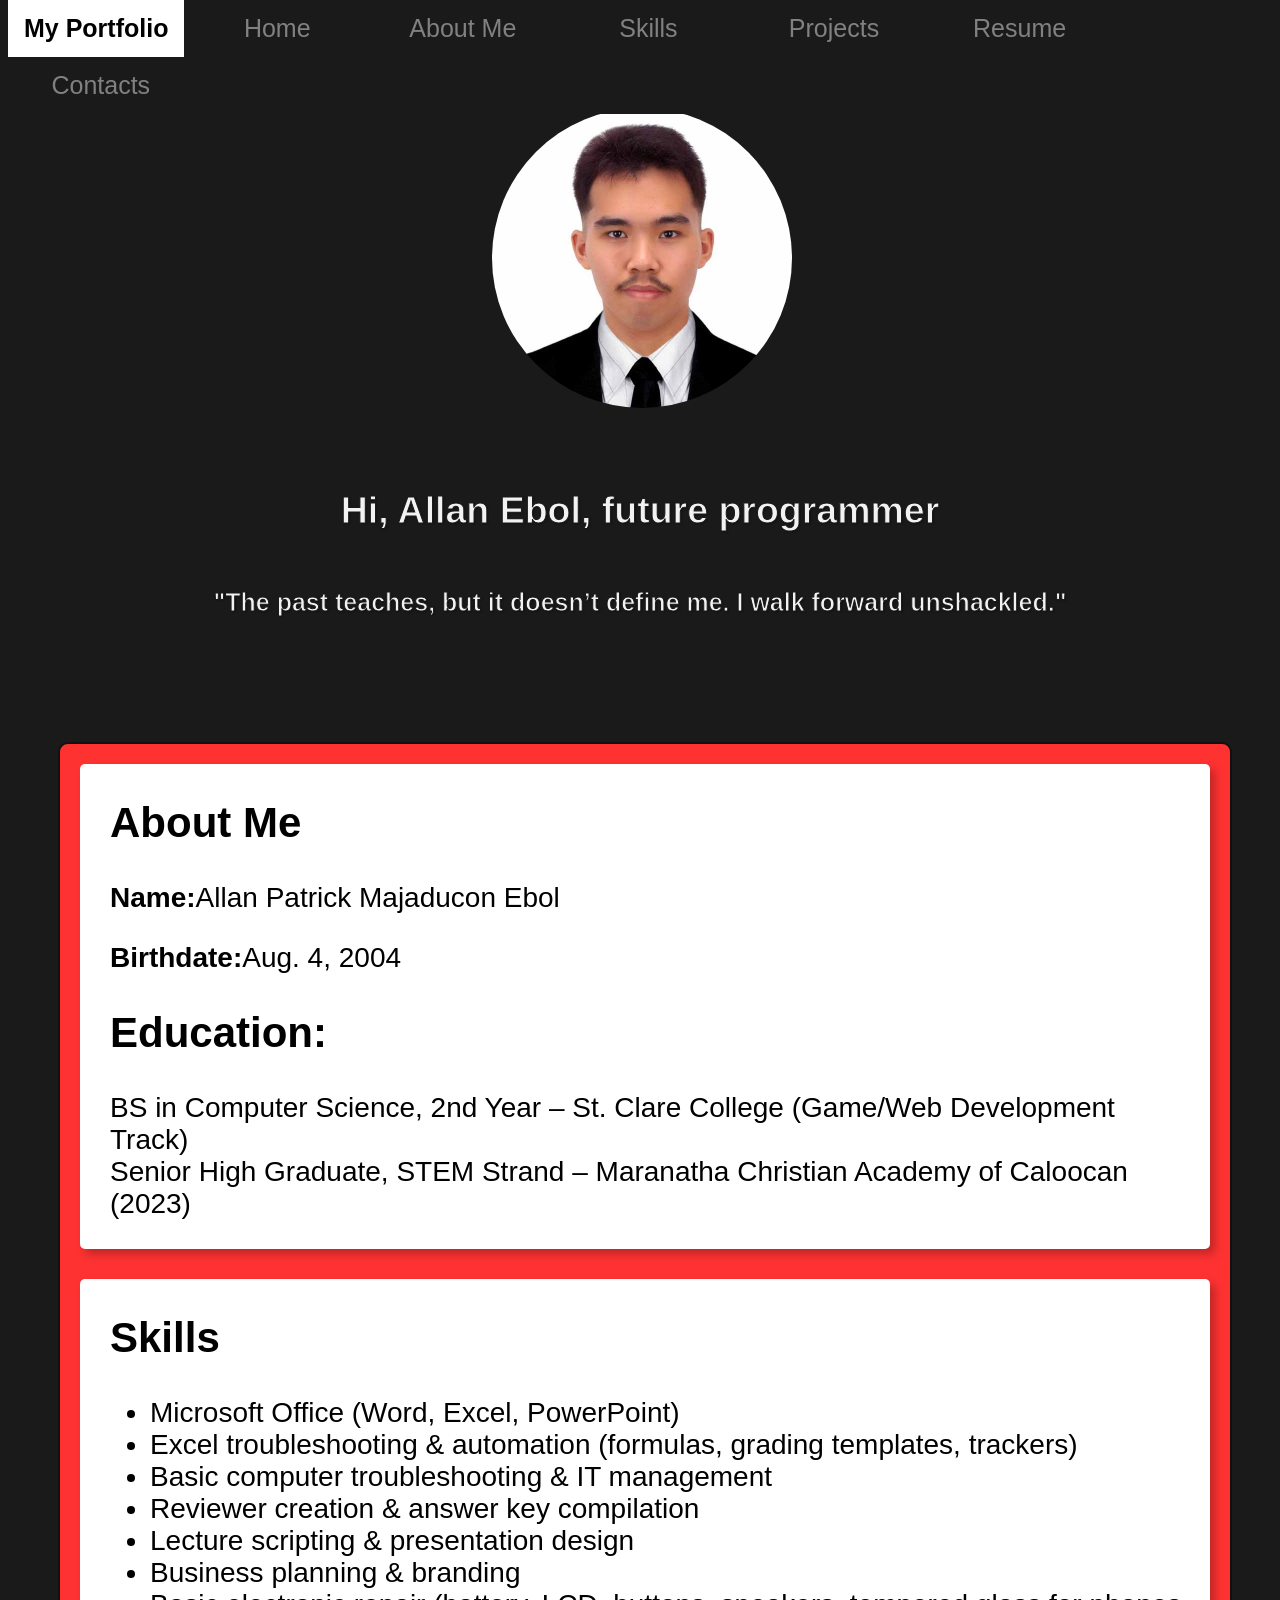
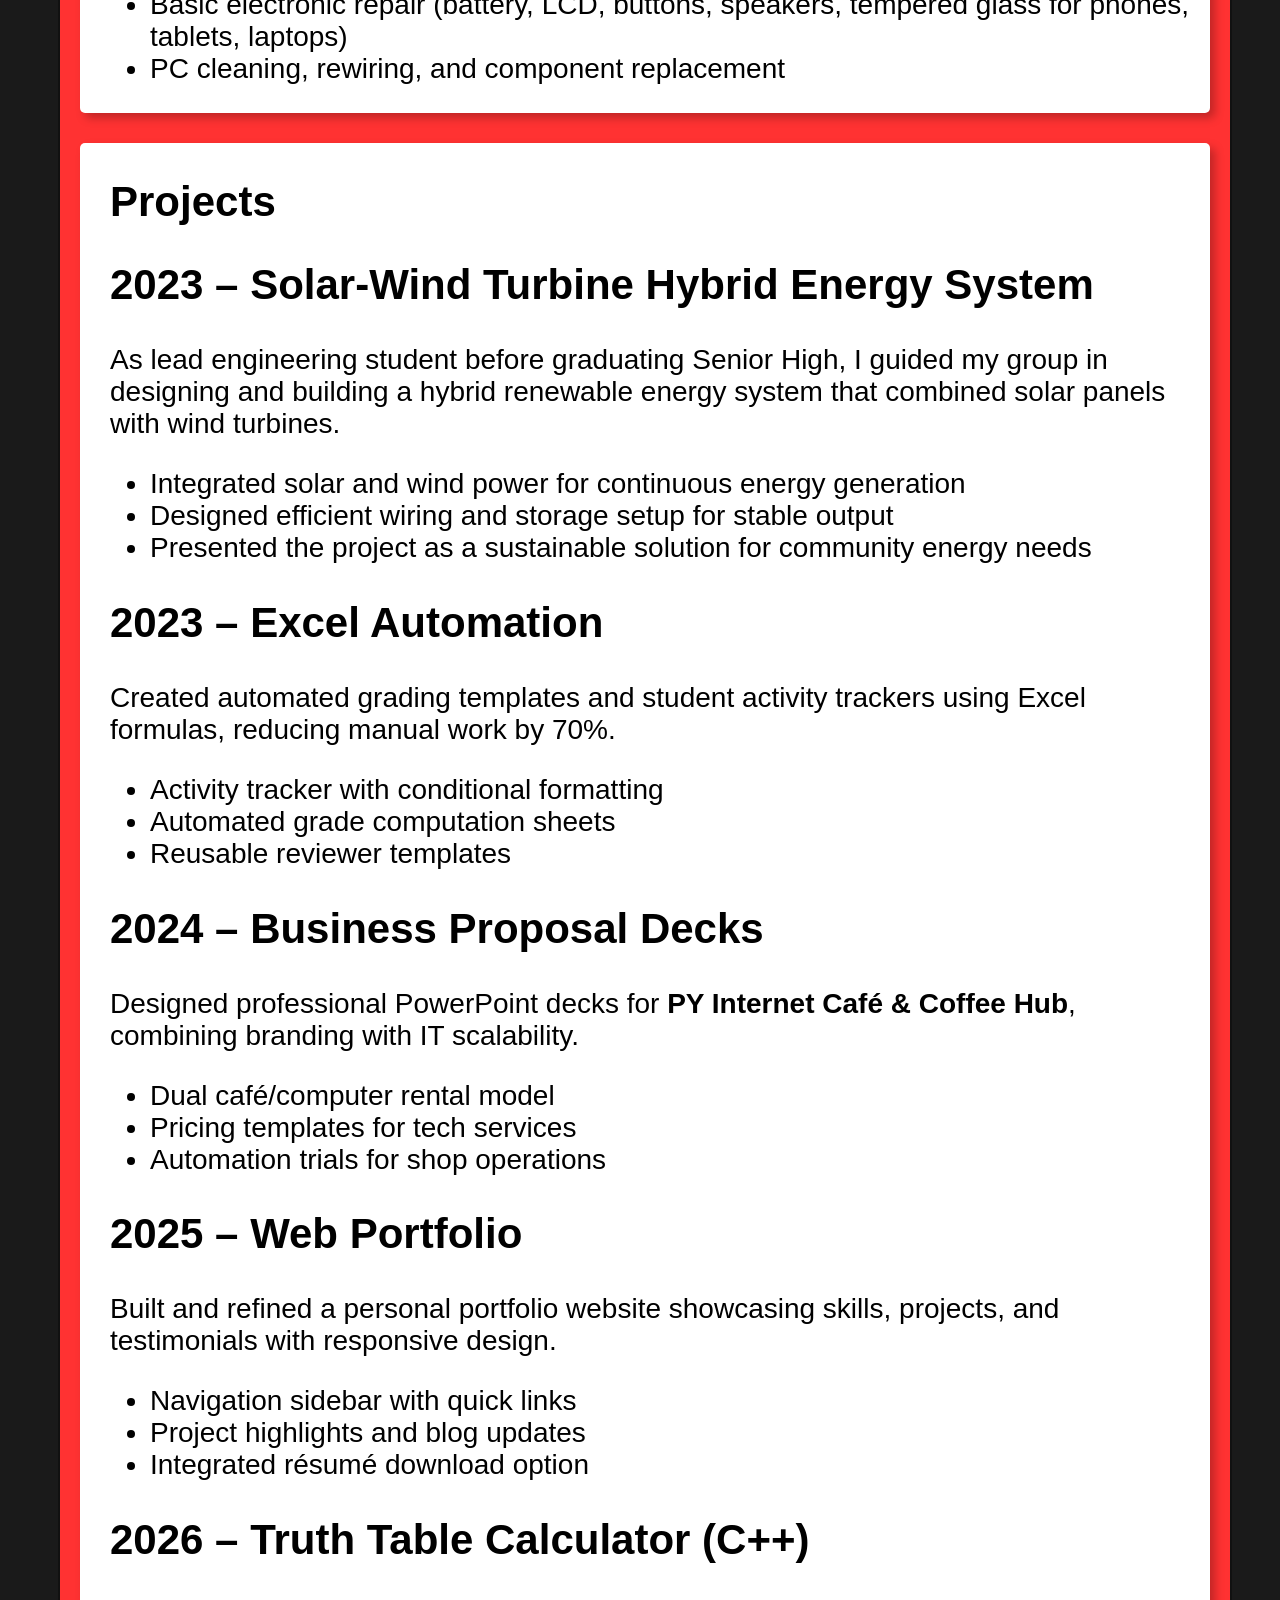
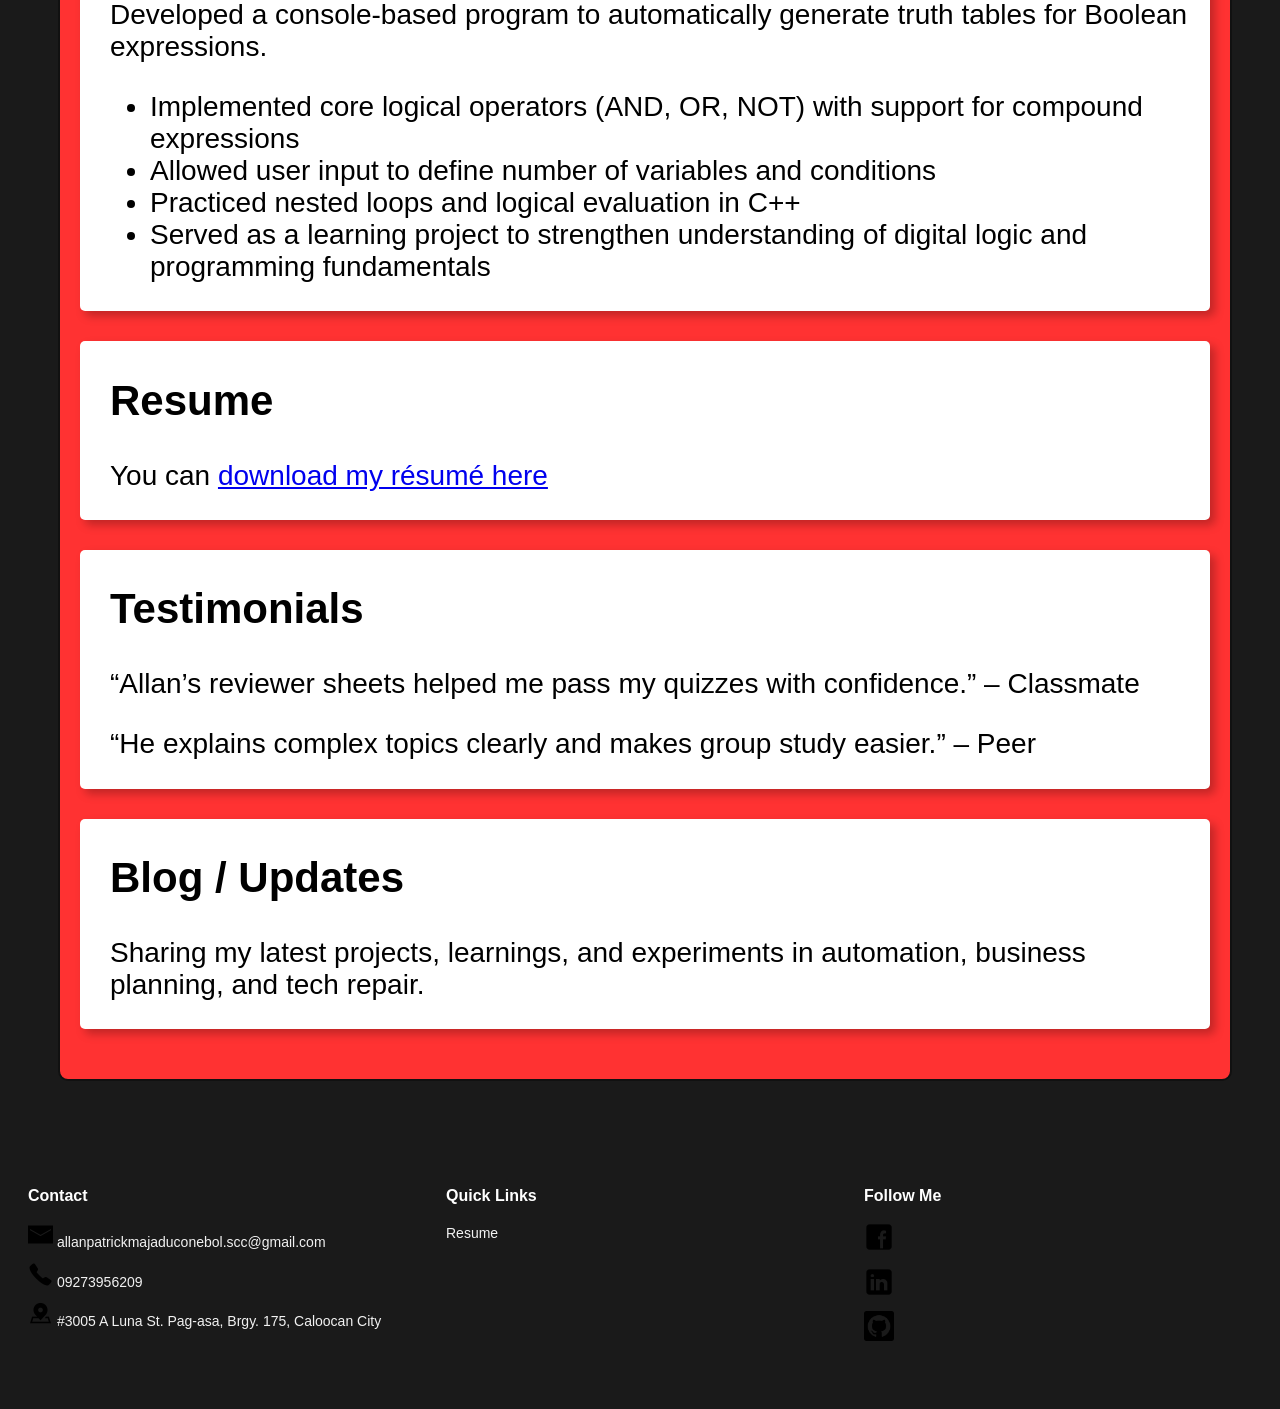
<file: index.html>
<!DOCTYPE html>
<html lang="en">
    <Head>
        <!-- Page metadata and linked stylesheet -->
        <link rel="Stylesheet" href="style.css">
        <title>My Portfolio</title>
    </Head>

    <body>
        <!-- Full-page background video -->
        <video autoplay loop muted playsinline class="background">
            <source src="OtherFiles/background.mp4" type="video/mp4">
        </video>

        <!-- Fixed top navigation and links to portfolio sections -->
        <nav>
            <div class="fixed">
            <h1>My Portfolio</h1>
            <a href="index.html">Home</a>
            <a href="#About-Me">About Me</a>
            <a href="#Skills">Skills</a>
            <a href="#Projects">Projects</a>
            <a href="#Resume">Resume</a>
            <a href="#footer-columns">Contacts</a>
            </div>

        </nav>
    
    <!-- Hero section: profile photo, introduction, and personal quote -->
    <section class="hero">
        <div class="profile-image">
            <img class="photo" src="OtherFiles/APME_Photo.JPG" alt="Allan Profile">
        </div>
        
        <h1>Hi, Allan Ebol, future programmer</h1>
        <p>"The past teaches, but it doesn’t define me. I walk forward unshackled."</p>
        
    </section>

        <main>

        <!-- About Me: personal details and education -->
        <article id="About-Me">
            <h1>About Me</h1>
            <p><strong>Name:</strong>Allan Patrick Majaducon Ebol</p>
            <p><strong>Birthdate:</strong>Aug. 4, 2004</p>
    
            <h2>Education:</h2>
            <p>BS in Computer Science, 2nd Year – St. Clare College (Game/Web Development Track)<br>
                Senior High Graduate, STEM Strand – Maranatha Christian Academy of Caloocan (2023)</p>
                
        </article>

        <!-- Skills: list of technical and professional skills -->
        <article id="Skills">
            <h2>Skills</h2>
            <ul>
                <li>Microsoft Office (Word, Excel, PowerPoint)</li>
                <li>Excel troubleshooting & automation (formulas, grading templates, trackers)</li>
                <li>Basic computer troubleshooting & IT management</li>
                <li>Reviewer creation & answer key compilation</li>
                <li>Lecture scripting & presentation design</li>
                <li>Business planning & branding</li>
                <li>Basic electronic repair (battery, LCD, buttons, speakers, tempered glass for phones, tablets, laptops)</li>
                <li>PC cleaning, rewiring, and component replacement</li>
            </ul>
        </article>

        <!-- Projects: portfolio project descriptions and achievements -->
        <article id="Projects">
            <h1>Projects</h1>

            <!-- 2023 renewable-energy project -->
            <section class="project">
                <h2>2023 – Solar-Wind Turbine Hybrid Energy System</h2>
                <p>As lead engineering student before graduating Senior High, I guided my group in designing and building a hybrid renewable energy system that combined solar panels with wind turbines.</p>
                <ul>
                    <li>Integrated solar and wind power for continuous energy generation</li>
                    <li>Designed efficient wiring and storage setup for stable output</li>
                    <li>Presented the project as a sustainable solution for community energy needs</li>
                </ul>
            </section>
            
            <!-- 2023 Excel automation project -->
            <section class="project">
                <h2>2023 – Excel Automation</h2>
                <p>Created automated grading templates and student activity trackers using Excel formulas, reducing manual work by 70%.</p>
                <ul>
                    <li>Activity tracker with conditional formatting</li>
                    <li>Automated grade computation sheets</li>
                    <li>Reusable reviewer templates</li>
                </ul>
            </section>

            <!-- 2024 business proposal presentations -->
            <section class="project">
                <h2>2024 – Business Proposal Decks</h2>
                <p>Designed professional PowerPoint decks for <strong>PY Internet Café & Coffee Hub</strong>, combining branding with IT scalability.</p>
                <ul>
                    <li>Dual café/computer rental model</li>
                    <li>Pricing templates for tech services</li>
                    <li>Automation trials for shop operations</li>
                </ul>
            </section>
            
            <!-- 2025 personal web portfolio -->
            <section class="project">
                    <h2>2025 – Web Portfolio</h2>
                    <p>Built and refined a personal portfolio website showcasing skills, projects, and testimonials with responsive design.</p>
                    <ul>
                        <li>Navigation sidebar with quick links</li>
                        <li>Project highlights and blog updates</li>
                        <li>Integrated résumé download option</li>
                    </ul>
            </section>

            <!-- 2026 C++ truth table generator -->
            <section class="project">
                <h2>2026 – Truth Table Calculator (C++)</h2>
                <p>Developed a console-based program to automatically generate truth tables for Boolean expressions.</p>
                <ul>
                    <li>Implemented core logical operators (AND, OR, NOT) with support for compound expressions</li>
                    <li>Allowed user input to define number of variables and conditions</li>
                    <li>Practiced nested loops and logical evaluation in C++</li>
                    <li>Served as a learning project to strengthen understanding of digital logic and programming fundamentals</li>
                </ul>
            </section>
            
            </article>

            <!-- Resume download link -->
            <article id="Resume">
                <h2>Resume</h2>
                <p>You can <a href="OtherFiles/Resume.pdf" target="_blank">download my résumé here</a></p>
           </article>

            <!-- Testimonials from classmates and peers -->
            <article id="Testimonials">
                <h2>Testimonials</h2>
                <p>“Allan’s reviewer sheets helped me pass my quizzes with confidence.” – Classmate</p>
                <p>“He explains complex topics clearly and makes group study easier.” – Peer</p>
            </article>

            <!-- Blog and updates introduction -->
            <article id="Blog">
                <h2>Blog / Updates</h2>
                <p>Sharing my latest projects, learnings, and experiments in automation, business planning, and tech repair.</p>
            </article>

        </main>

        <!-- Footer: contact information, quick links, and social profiles -->
        <footer>
            <div id="footer-columns" class="footer-columns">
                <!-- Contact details -->
                <div class="footer-column">
                    <h4>Contact</h4>
                    <ul>
                        <li><a href="https://mail.google.com/mail/u/0/?tab=rm&ogbl#inbox?compose=GTvVlcSHwfLQGqlXhNFLGbSKwPnnMBFmZFqlQvsbZfCbLCBCQTJwVdmdgpzcJftZZMqHSPLvmVpsq">
                            <img class="con" src="OtherFiles/icons8-mail-50.png" alt="&#128231:">  allanpatrickmajaduconebol.scc@gmail.com</a></li>
                        <li><img class="con" src="OtherFiles/icons8-phone-number-50.png" alt="&#128382:">  09273956209</li>
                        <li><a href="https://www.google.com/maps/place/14%C2%B046'05.5%22N+121%C2%B002'16.3%22E/@14.7681647,121.0378572,21z/data=!4m4!3m3!8m2!3d14.768192!4d121.037863?entry=ttu&g_ep=EgoyMDI1MTIwOS4wIKXMDSoKLDEwMDc5MjA3MUgBUAM%3D">
                            <img class="con" src="OtherFiles/icons8-address-50.png" alt="&#128205:">  #3005 A Luna St. Pag-asa, Brgy. 175, Caloocan City</a></li>
                    </ul>
                </div>
                <!-- Links to other portfolio sections -->
                <div class="footer-column">
                    <h4>Quick Links</h4>
                    <ul>
                        <li><a href="#Resume">Resume</a></li>
                    </ul>
                </div>
                
                <!-- Social media profiles -->
                <div class="footer-column">
                    <h4>Follow Me</h4>
                    <ul>
                        <li><a href="https://www.facebook.com/allan.04082004"><img src="OtherFiles/icons8-facebook-50.png" alt="Facebook"></a></li>
                        <li><a href="https://www.linkedin.com/in/junior-patrick-ebol-3963442a4/"><img src="OtherFiles/icons8-linkedin-50.png" alt="LinkedIn"></a></li>
                        <li><a href="https://github.com/N47L4"><img src="OtherFiles/icons8-github-50.png" alt="GitHub"></a></li>
                    </ul>
                </div>
            </div>
        
        </footer>
    </body>
</html>
</file>
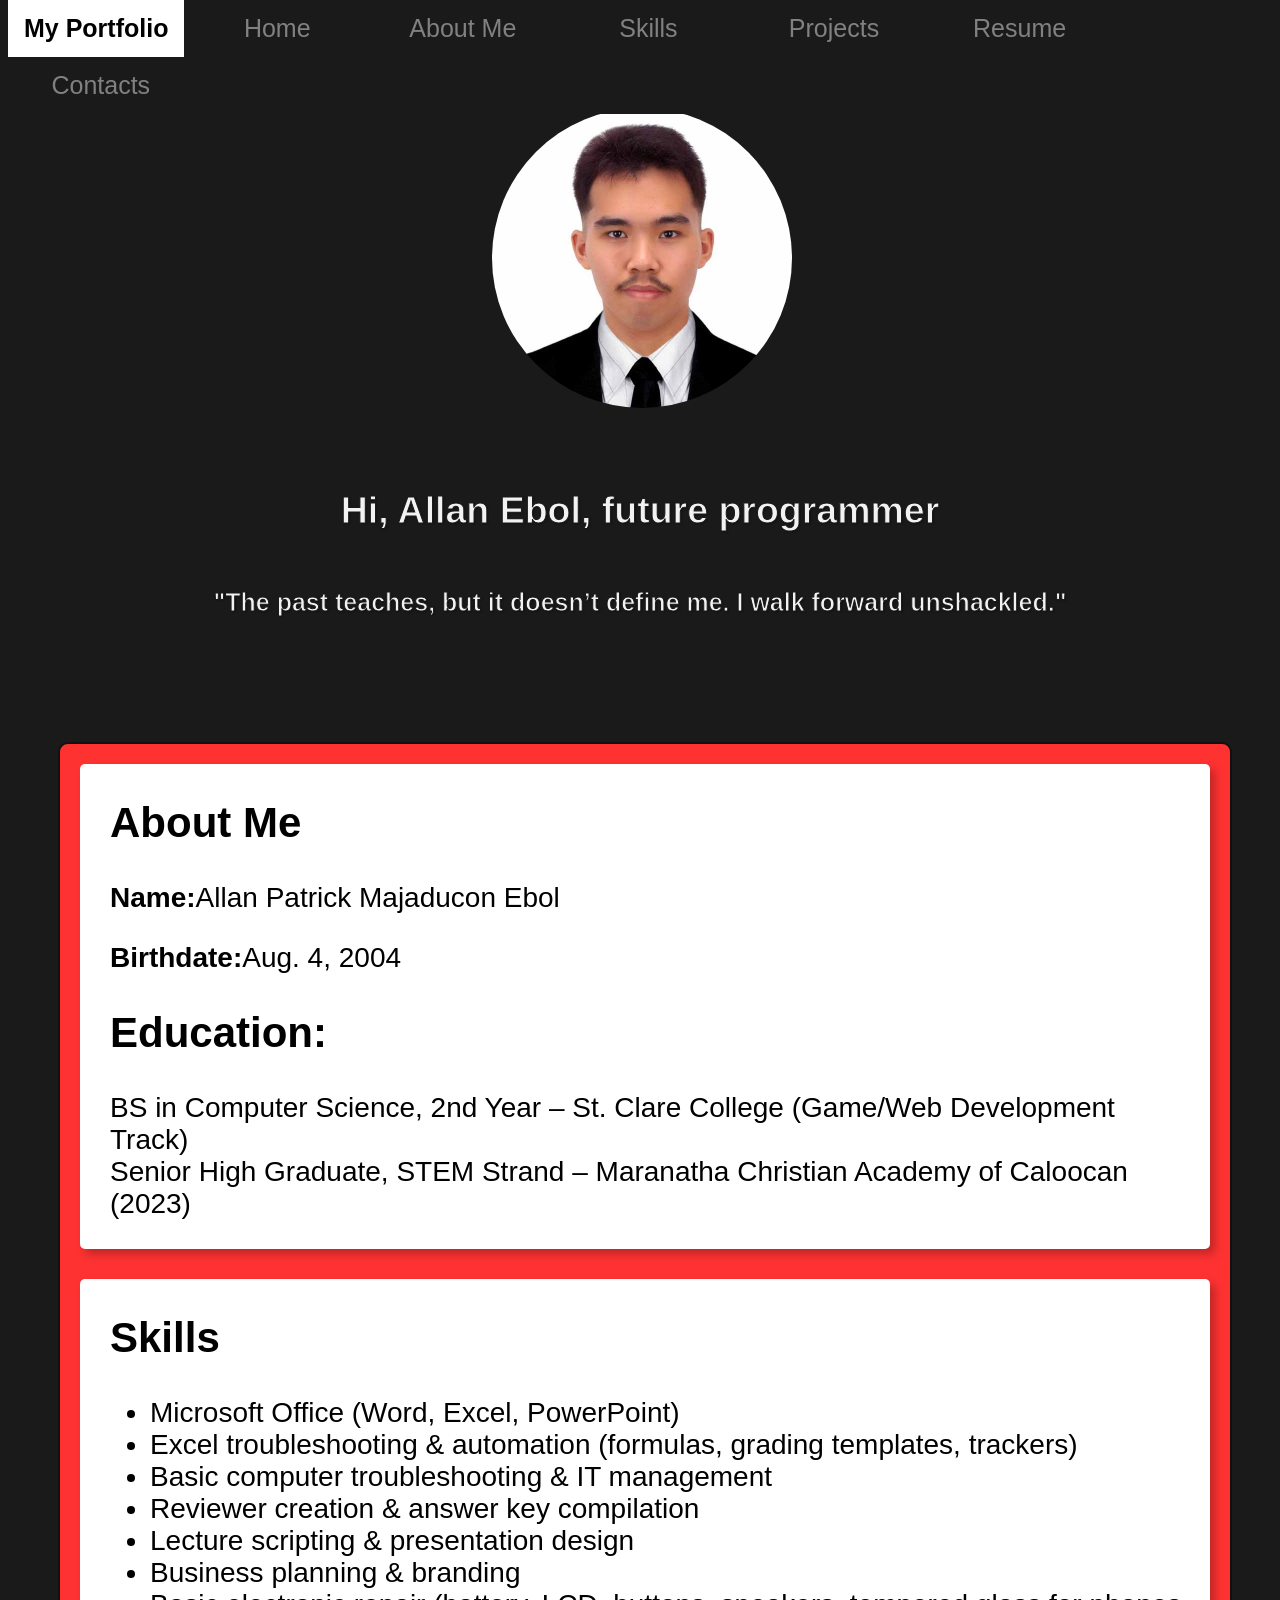
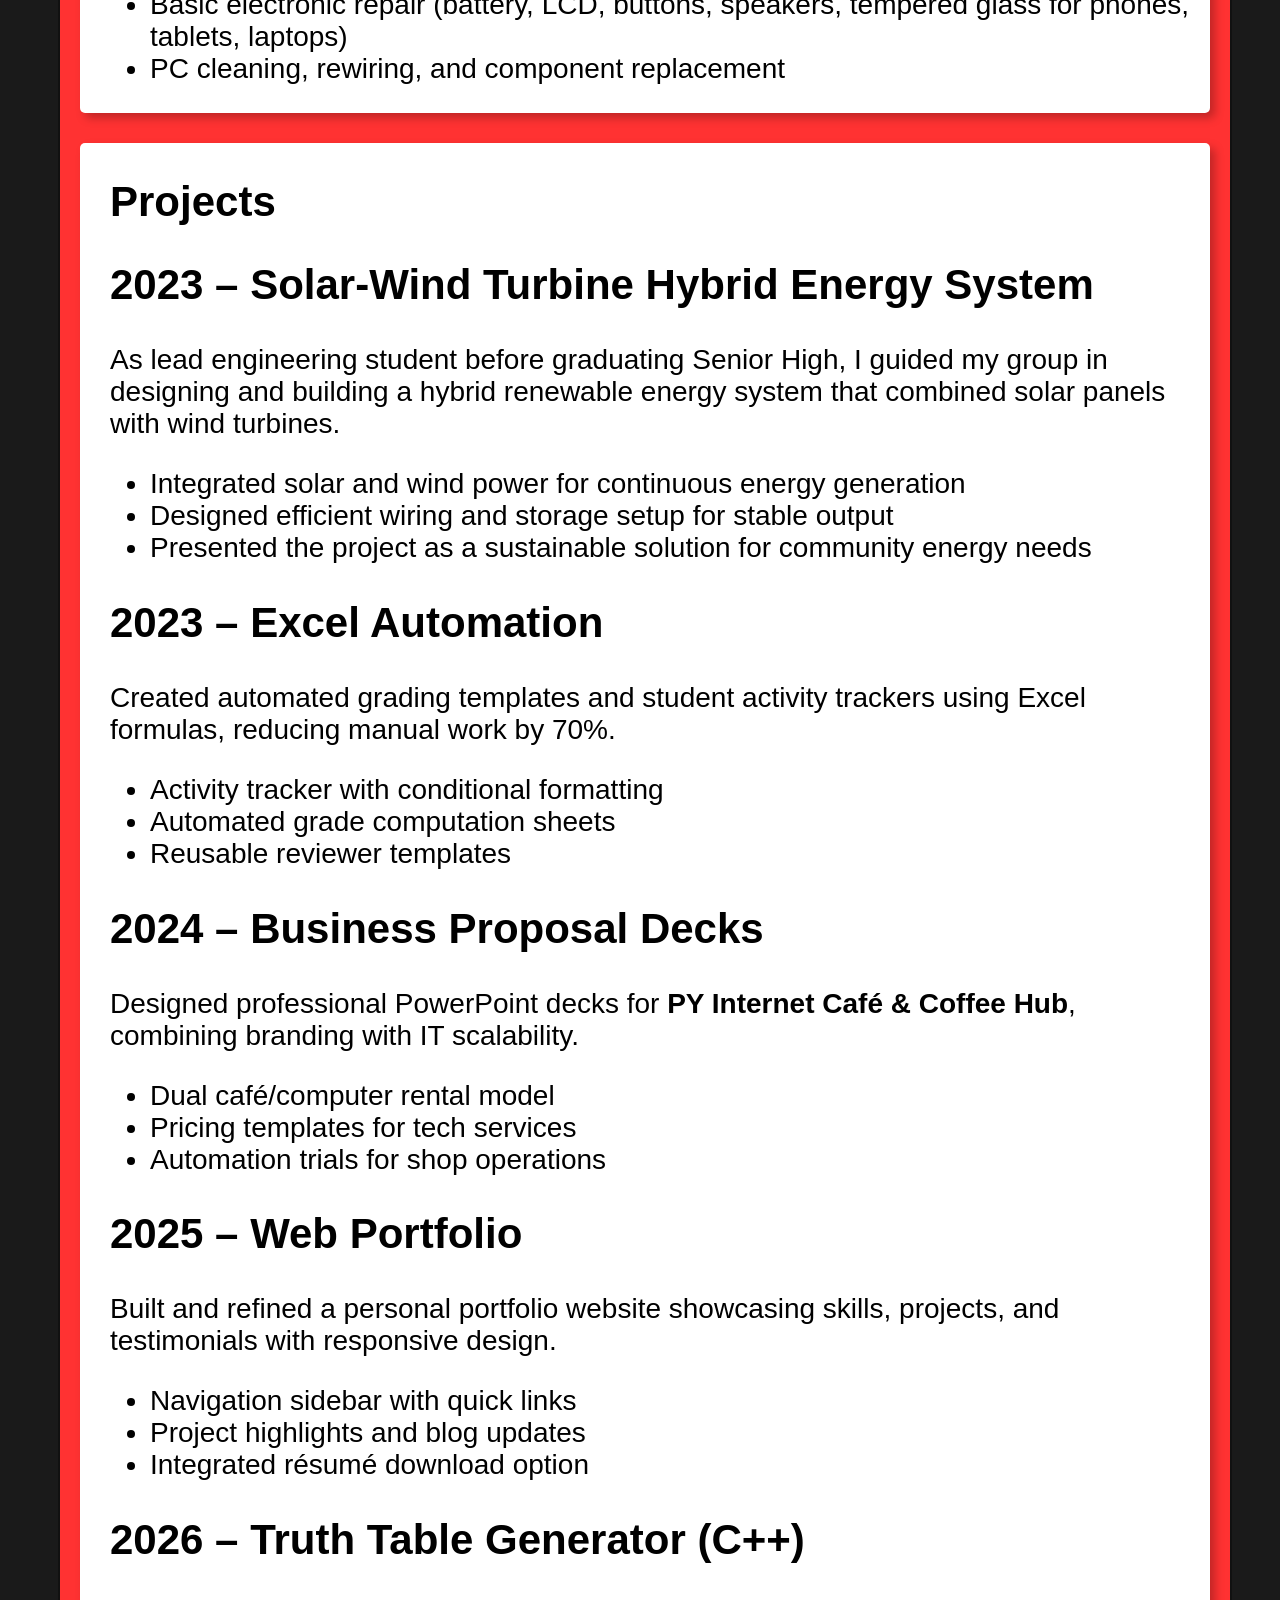
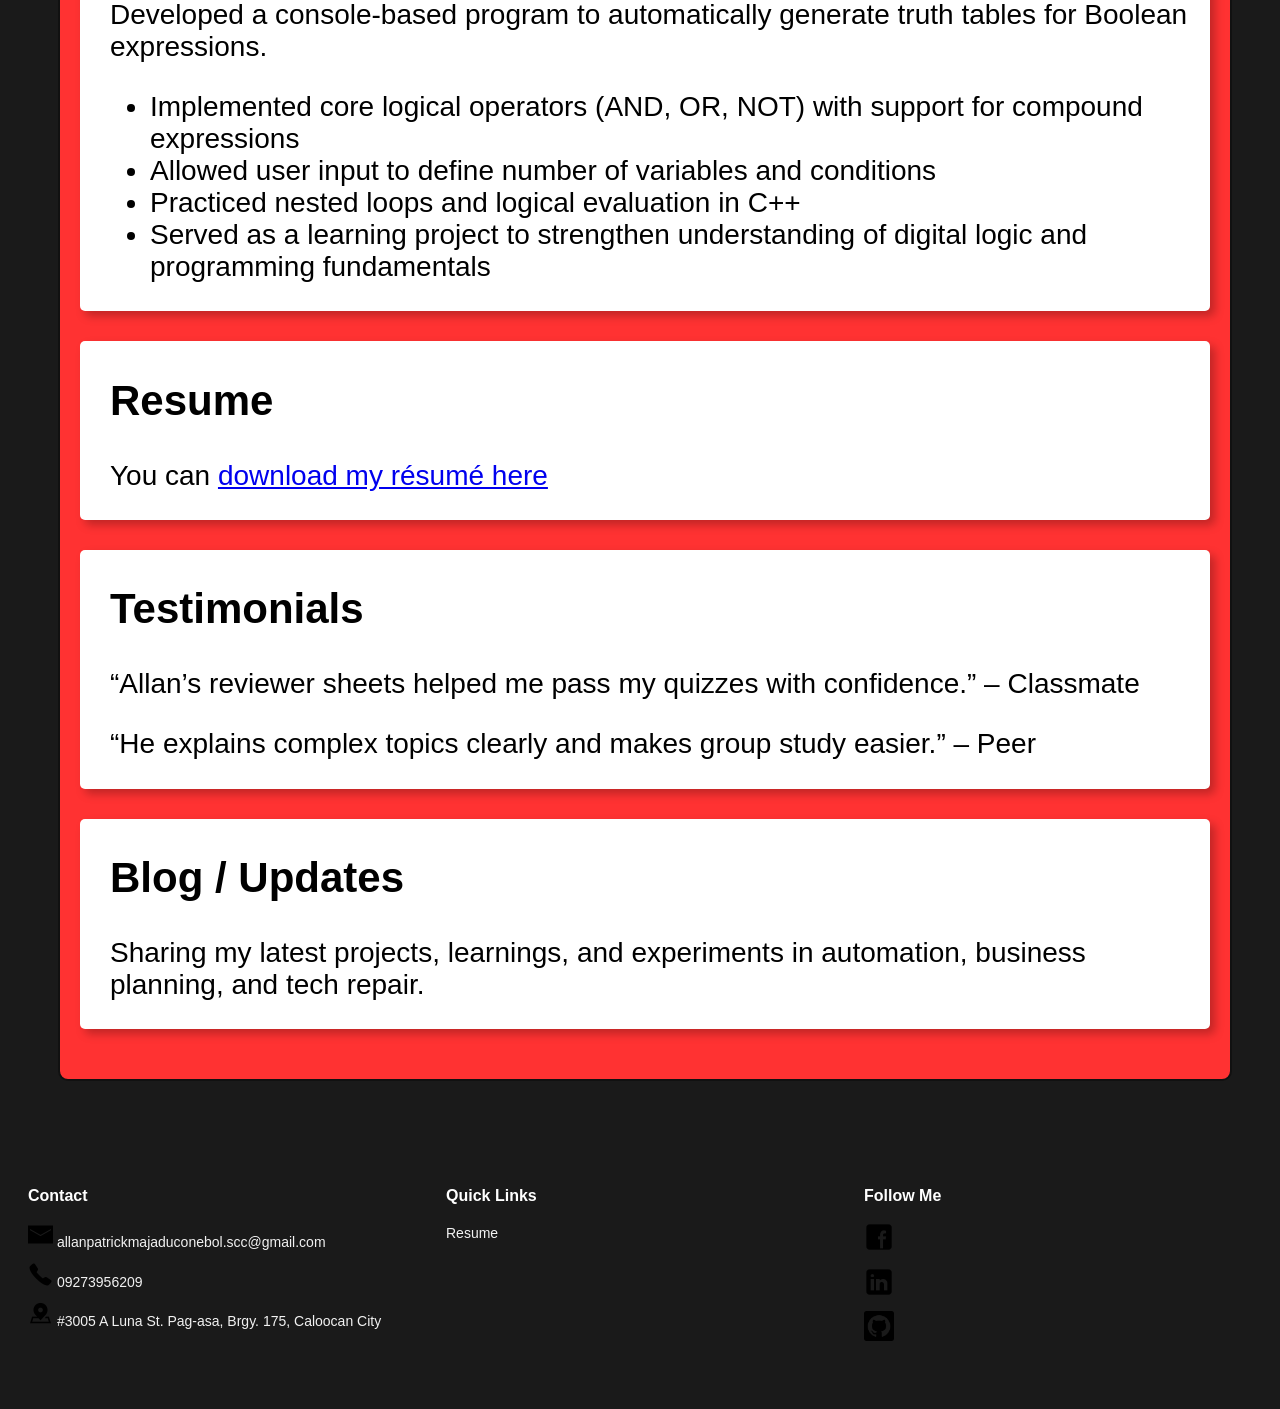
<file: Portfolio.html>
<!DOCTYPE html>
<html lang="en">
    <Head>
        <!-- Page metadata and linked stylesheet -->
        <link rel="Stylesheet" href="style.css">
        <title>My Portfolio</title>
    </Head>

    <body>
        <!-- Full-page background video -->
        <video autoplay loop muted playsinline class="background">
            <source src="OtherFiles/background.mp4" type="video/mp4">
        </video>

        <!-- Fixed top navigation and links to portfolio sections -->
        <nav>
            <div class="fixed">
            <h1>My Portfolio</h1>
            <a href="Portfolio.html">Home</a>
            <a href="#About-Me">About Me</a>
            <a href="#Skills">Skills</a>
            <a href="#Projects">Projects</a>
            <a href="#Resume">Resume</a>
            <a href="#footer-columns">Contacts</a>
            </div>

        </nav>
    
    <!-- Hero section: profile photo, introduction, and personal quote -->
    <section class="hero">
        <div class="profile-image">
            <img class="photo" src="OtherFiles/APME_Photo.JPG" alt="Allan Profile">
        </div>
        
        <h1>Hi, Allan Ebol, future programmer</h1>
        <p>"The past teaches, but it doesn’t define me. I walk forward unshackled."</p>
        
    </section>

        <main>

        <!-- About Me: personal details and education -->
        <article id="About-Me">
            <h1>About Me</h1>
            <p><strong>Name:</strong>Allan Patrick Majaducon Ebol</p>
            <p><strong>Birthdate:</strong>Aug. 4, 2004</p>
    
            <h2>Education:</h2>
            <p>BS in Computer Science, 2nd Year – St. Clare College (Game/Web Development Track)<br>
                Senior High Graduate, STEM Strand – Maranatha Christian Academy of Caloocan (2023)</p>
                
        </article>

        <!-- Skills: list of technical and professional skills -->
        <article id="Skills">
            <h2>Skills</h2>
            <ul>
                <li>Microsoft Office (Word, Excel, PowerPoint)</li>
                <li>Excel troubleshooting & automation (formulas, grading templates, trackers)</li>
                <li>Basic computer troubleshooting & IT management</li>
                <li>Reviewer creation & answer key compilation</li>
                <li>Lecture scripting & presentation design</li>
                <li>Business planning & branding</li>
                <li>Basic electronic repair (battery, LCD, buttons, speakers, tempered glass for phones, tablets, laptops)</li>
                <li>PC cleaning, rewiring, and component replacement</li>
            </ul>
        </article>

        <!-- Projects: portfolio project descriptions and achievements -->
        <article id="Projects">
            <h1>Projects</h1>

            <!-- 2023 renewable-energy project -->
            <section class="project">
                <h2>2023 – Solar-Wind Turbine Hybrid Energy System</h2>
                <p>As lead engineering student before graduating Senior High, I guided my group in designing and building a hybrid renewable energy system that combined solar panels with wind turbines.</p>
                <ul>
                    <li>Integrated solar and wind power for continuous energy generation</li>
                    <li>Designed efficient wiring and storage setup for stable output</li>
                    <li>Presented the project as a sustainable solution for community energy needs</li>
                </ul>
            </section>
            
            <!-- 2023 Excel automation project -->
            <section class="project">
                <h2>2023 – Excel Automation</h2>
                <p>Created automated grading templates and student activity trackers using Excel formulas, reducing manual work by 70%.</p>
                <ul>
                    <li>Activity tracker with conditional formatting</li>
                    <li>Automated grade computation sheets</li>
                    <li>Reusable reviewer templates</li>
                </ul>
            </section>

            <!-- 2024 business proposal presentations -->
            <section class="project">
                <h2>2024 – Business Proposal Decks</h2>
                <p>Designed professional PowerPoint decks for <strong>PY Internet Café & Coffee Hub</strong>, combining branding with IT scalability.</p>
                <ul>
                    <li>Dual café/computer rental model</li>
                    <li>Pricing templates for tech services</li>
                    <li>Automation trials for shop operations</li>
                </ul>
            </section>
            
            <!-- 2025 personal web portfolio -->
            <section class="project">
                    <h2>2025 – Web Portfolio</h2>
                    <p>Built and refined a personal portfolio website showcasing skills, projects, and testimonials with responsive design.</p>
                    <ul>
                        <li>Navigation sidebar with quick links</li>
                        <li>Project highlights and blog updates</li>
                        <li>Integrated résumé download option</li>
                    </ul>
            </section>

            <!-- 2026 C++ truth table generator -->
            <section class="project">
                <h2>2026 – Truth Table Generator (C++)</h2>
                <p>Developed a console-based program to automatically generate truth tables for Boolean expressions.</p>
                <ul>
                    <li>Implemented core logical operators (AND, OR, NOT) with support for compound expressions</li>
                    <li>Allowed user input to define number of variables and conditions</li>
                    <li>Practiced nested loops and logical evaluation in C++</li>
                    <li>Served as a learning project to strengthen understanding of digital logic and programming fundamentals</li>
                </ul>
            </section>
            
            </article>

            <!-- Resume download link -->
            <article id="Resume">
                <h2>Resume</h2>
                <p>You can <a href="OtherFiles/Resume.pdf" target="_blank">download my résumé here</a></p>
           </article>

            <!-- Testimonials from classmates and peers -->
            <article id="Testimonials">
                <h2>Testimonials</h2>
                <p>“Allan’s reviewer sheets helped me pass my quizzes with confidence.” – Classmate</p>
                <p>“He explains complex topics clearly and makes group study easier.” – Peer</p>
            </article>

            <!-- Blog and updates introduction -->
            <article id="Blog">
                <h2>Blog / Updates</h2>
                <p>Sharing my latest projects, learnings, and experiments in automation, business planning, and tech repair.</p>
            </article>

        </main>

        <!-- Footer: contact information, quick links, and social profiles -->
        <footer>
            <div id="footer-columns" class="footer-columns">
                <!-- Contact details -->
                <div class="footer-column">
                    <h4>Contact</h4>
                    <ul>
                        <li><a href="https://mail.google.com/mail/u/0/?tab=rm&ogbl#inbox?compose=GTvVlcSHwfLQGqlXhNFLGbSKwPnnMBFmZFqlQvsbZfCbLCBCQTJwVdmdgpzcJftZZMqHSPLvmVpsq">
                            <img class="con" src="OtherFiles/icons8-mail-50.png" alt="&#128231:">  allanpatrickmajaduconebol.scc@gmail.com</a></li>
                        <li><img class="con" src="OtherFiles/icons8-phone-number-50.png" alt="&#128382:">  09273956209</li>
                        <li><a href="https://www.google.com/maps/place/14%C2%B046'05.5%22N+121%C2%B002'16.3%22E/@14.7681647,121.0378572,21z/data=!4m4!3m3!8m2!3d14.768192!4d121.037863?entry=ttu&g_ep=EgoyMDI1MTIwOS4wIKXMDSoKLDEwMDc5MjA3MUgBUAM%3D">
                            <img class="con" src="OtherFiles/icons8-address-50.png" alt="&#128205:">  #3005 A Luna St. Pag-asa, Brgy. 175, Caloocan City</a></li>
                    </ul>
                </div>
                <!-- Links to other portfolio sections -->
                <div class="footer-column">
                    <h4>Quick Links</h4>
                    <ul>
                        <li><a href="#Resume">Resume</a></li>
                    </ul>
                </div>
                
                <!-- Social media profiles -->
                <div class="footer-column">
                    <h4>Follow Me</h4>
                    <ul>
                        <li><a href="https://www.facebook.com/allan.04082004"><img src="OtherFiles/icons8-facebook-50.png" alt="Facebook"></a></li>
                        <li><a href="https://www.linkedin.com/in/junior-patrick-ebol-3963442a4/"><img src="OtherFiles/icons8-linkedin-50.png" alt="LinkedIn"></a></li>
                        <li><a href="https://github.com/N47L4"><img src="OtherFiles/icons8-github-50.png" alt="GitHub"></a></li>
                    </ul>
                </div>
            </div>
        
        </footer>
    </body>
</html>
</file>
<file: style.css>
/* Global page font and background color */
body {
  font-family: "Lato", sans-serif;
  background-color: #1a1a1a  ;
}

/* Full-page background video positioning */
.background {
  position: absolute;
  right: 0;
  bottom: 0;
  z-index: -1;
  min-width: 100%;
  min-height: 100%;
}

/* Profile photo size and circular shape */
.photo {
  display: flex;
  width: 100%;
  height: auto;
  min-width: 240px;
  max-width: 300px;
  border-radius: 50%;
  margin-top: 100px;
}

/* Hero introduction layout and text styling */
.hero{
  display: flex;
  flex-wrap: wrap;
  flex-direction: column;
  justify-content: center;
  align-content: center;
  color: #f2f2f2;
  text-align: center;
  font-size: 25px;
  -webkit-text-stroke: 1px #1a1a1a;
  text-shadow: 1px 1px 2px rgba(0, 0, 0, 0.4);
}

/* Quote text styling within the hero section */
.hero p {
  font-size: 25px;
  font-weight: bolder;
  color: #f2f2f2;
  -webkit-text-stroke: 1px #1a1a1a;
  text-shadow: 1px 1px 2px rgba(0, 0, 0, 0.4);
}

/* Spacing around the profile photo container */
.profile-image{
  padding-left: 279px;
  padding-bottom: 50px;
}

/* Main content container appearance and spacing */
main {
    border: #111;
    border-style: solid;
    border-radius: 10px;
    border-width: 2px;
    margin: 40px;
    margin-left: 50px;
    background-color: rgb(255, 50, 50);
    padding: 20px;
    margin-top: 100px;
}

/* Fixed top navigation bar */
nav {
  width: 100%;
  background-color: #1a1a1a;
  overflow: hidden;
  position: fixed;
  list-style-type: none;
  margin: 0;
  padding: 0;
  top: 0;
}


/* Navigation link layout and default appearance */
nav a {
  display: block;
  float: left;
  text-decoration: none;
  padding: 14px 16px;
  text-align: center;
  font-size: 25px;
  color: #818181;
  width: 12% ;
}

/* Portfolio title styling inside the navigation bar */
nav h1 {
  display: block;
  float: left;
  text-decoration: none;
  padding: 14px 16px;
  text-align: center;
  font-size: 25px;
  color: black;
  background-color: white;
  margin-bottom: 0;
  margin-top: 0;
  font-weight: bold;
}

/* Navigation link hover state */
nav a:hover {
  background-color: #ddddddbb;
  color: black;
}

/* Shared card styling for portfolio content sections */
article {
  border: black;
  border-width: 5px;
  border-radius: 5px;
  background-color: white;
  font-size: 28px;
  padding-top: 0.1mm;
  padding-left: 30px;
  padding-bottom: 0.5px;
  padding-right: 20px;
  box-shadow: 5px 5px 10px rgba(0, 0, 0, 0.25);
  margin-bottom: 30px;
}

/* Footer layout, colors, and typography */
footer {
  background-color: #1a1a1a;
  color: #f2f2f2;
  padding: 40px 20px;
  font-family: 'Segoe UI', sans-serif;
  font-size: 14px;
  line-height: 1.6;
}

/* Footer link default appearance */
footer a {
  color: #f2f2f2;
  text-decoration: none;
}

/* Footer link hover state */
footer a:hover {
  color: #ff4c4c;
}

/* Responsive row layout for footer columns */
.footer-columns {
  display: flex;
  flex-wrap: wrap;
  justify-content: space-between;
  gap: 30px;
}

/* Individual footer column sizing */
.footer-column {
  flex: 1 1 200px;
}

/* Footer column heading style */
.footer-column h4 {
  margin-bottom: 10px;
  font-size: 16px;
  color: #ffffff;
}

/* Footer list reset */
.footer-column ul {
  list-style: none;
  padding: 0;
}

/* Spacing between footer list items */
.footer-column ul li {
  margin-bottom: 8px;
}

/* Contact icon dimensions */
.con {
  width: 25px;
  height: auto;
}

/* Default dimensions for images */
img {
  width: 30px;
  height: auto;
}
</file>
